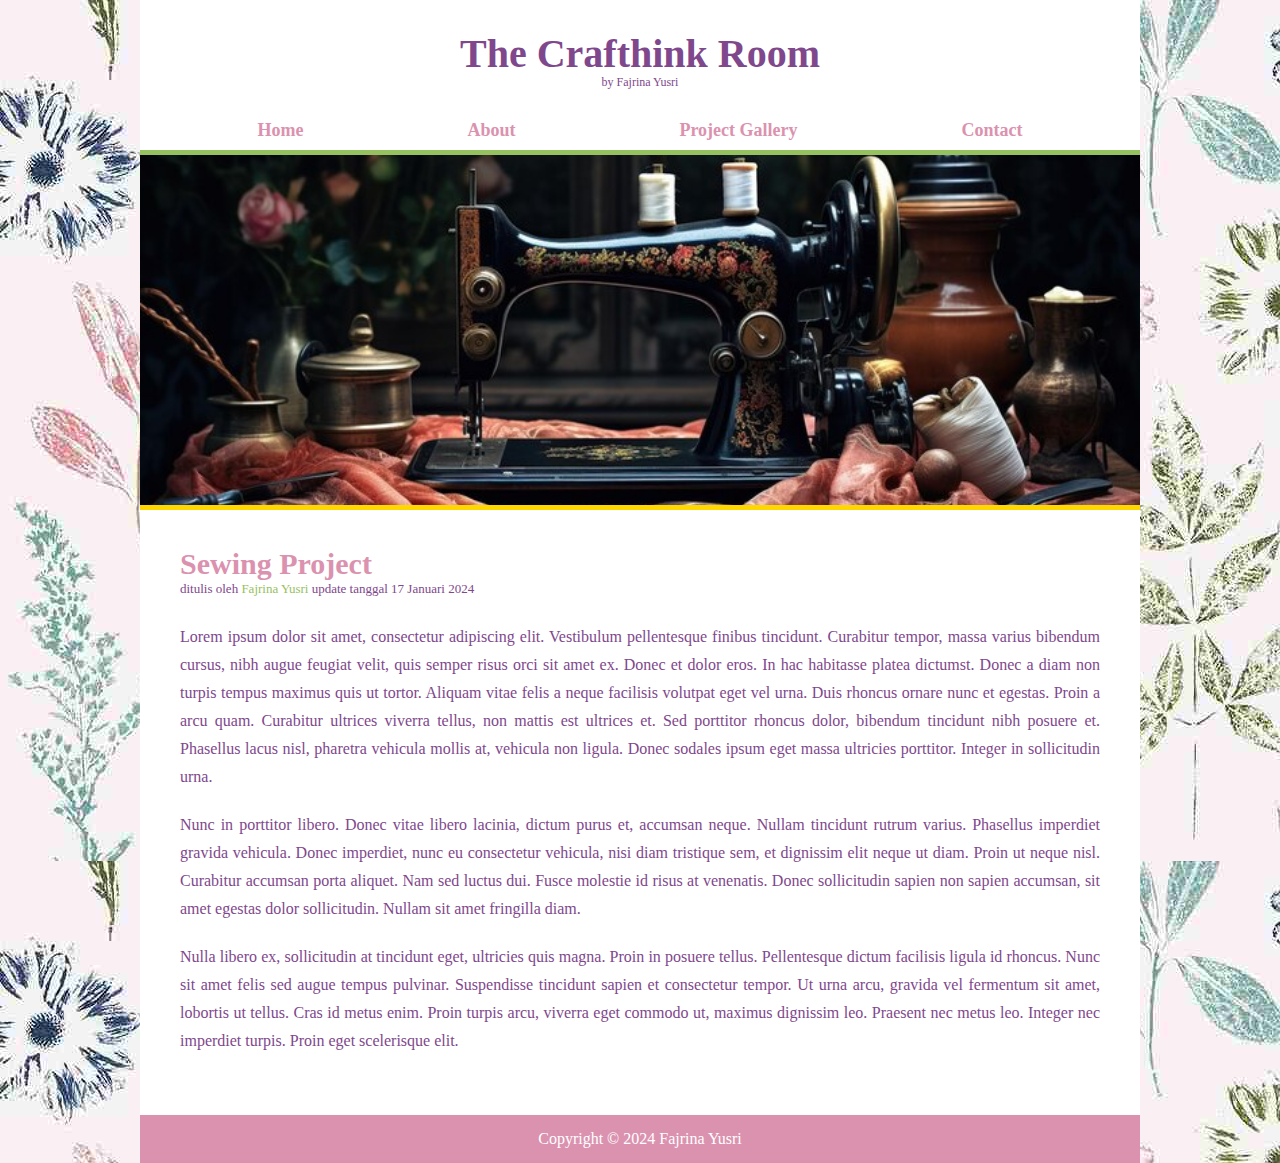
<file: index.html>
<!DOCTYPE html>
<html>
<head>
    <meta charset="UTF-8" />
    <meta name="viewport" width="device-width, initial-scale=1,0"/>
    <title>Website Sederhana</title>
    <link rel="stylesheet" href="css/style.css"/>

</head>
<body>
    <div class="container">
        <!--Ini Bagian Header-->
 
        <div class="header">
            <h1 class="judul">The Crafthink Room</h1>
            <p>by Fajrina Yusri</p>
            <ul>
                <li><a href="index.html">Home</a></li>
                <li><a href="About.html">About</a></li>
                <li><a href="Project Gallery.html">Project Gallery</a></li>
                <li><a href="Contact.html">Contact</a></li>
            </ul>
        </div>

        <!--Ini Bagian Hero Images-->
        <div class="hero"></div>

        <!--Ini Bagian Content Isi Artikel-->
        <div class="content">
            <h2>Sewing Project</h2>
            <p class="penulis">ditulis oleh <a href="#">Fajrina Yusri</a>
                 update tanggal 17 Januari 2024</p>
                 <p>Lorem ipsum dolor sit amet, consectetur adipiscing elit. Vestibulum pellentesque finibus tincidunt. Curabitur tempor, massa varius bibendum cursus, nibh augue feugiat velit, quis semper risus orci sit amet ex. Donec et dolor eros. In hac habitasse platea dictumst. Donec a diam non turpis tempus maximus quis ut tortor. Aliquam vitae felis a neque facilisis volutpat eget vel urna. Duis rhoncus ornare nunc et egestas. Proin a arcu quam. Curabitur ultrices viverra tellus, non mattis est ultrices et. Sed porttitor rhoncus dolor, bibendum tincidunt nibh posuere et. Phasellus lacus nisl, pharetra vehicula mollis at, vehicula non ligula. Donec sodales ipsum eget massa ultricies porttitor. Integer in sollicitudin urna.</p>
                 <p>Nunc in porttitor libero. Donec vitae libero lacinia, dictum purus et, accumsan neque. Nullam tincidunt rutrum varius. Phasellus imperdiet gravida vehicula. Donec imperdiet, nunc eu consectetur vehicula, nisi diam tristique sem, et dignissim elit neque ut diam. Proin ut neque nisl. Curabitur accumsan porta aliquet. Nam sed luctus dui. Fusce molestie id risus at venenatis. Donec sollicitudin sapien non sapien accumsan, sit amet egestas dolor sollicitudin. Nullam sit amet fringilla diam.</p>
                 <p>Nulla libero ex, sollicitudin at tincidunt eget, ultricies quis magna. Proin in posuere tellus. Pellentesque dictum facilisis ligula id rhoncus. Nunc sit amet felis sed augue tempus pulvinar. Suspendisse tincidunt sapien et consectetur tempor. Ut urna arcu, gravida vel fermentum sit amet, lobortis ut tellus. Cras id metus enim. Proin turpis arcu, viverra eget commodo ut, maximus dignissim leo. Praesent nec metus leo. Integer nec imperdiet turpis. Proin eget scelerisque elit.</p>
        </div>

        <!--Ini bagian Footer-->
        <div class="footer">
            <p class="copyright">Copyright &copy; 2024 Fajrina Yusri</p>
        </div>

    </div>
</body>
</html>
</file>
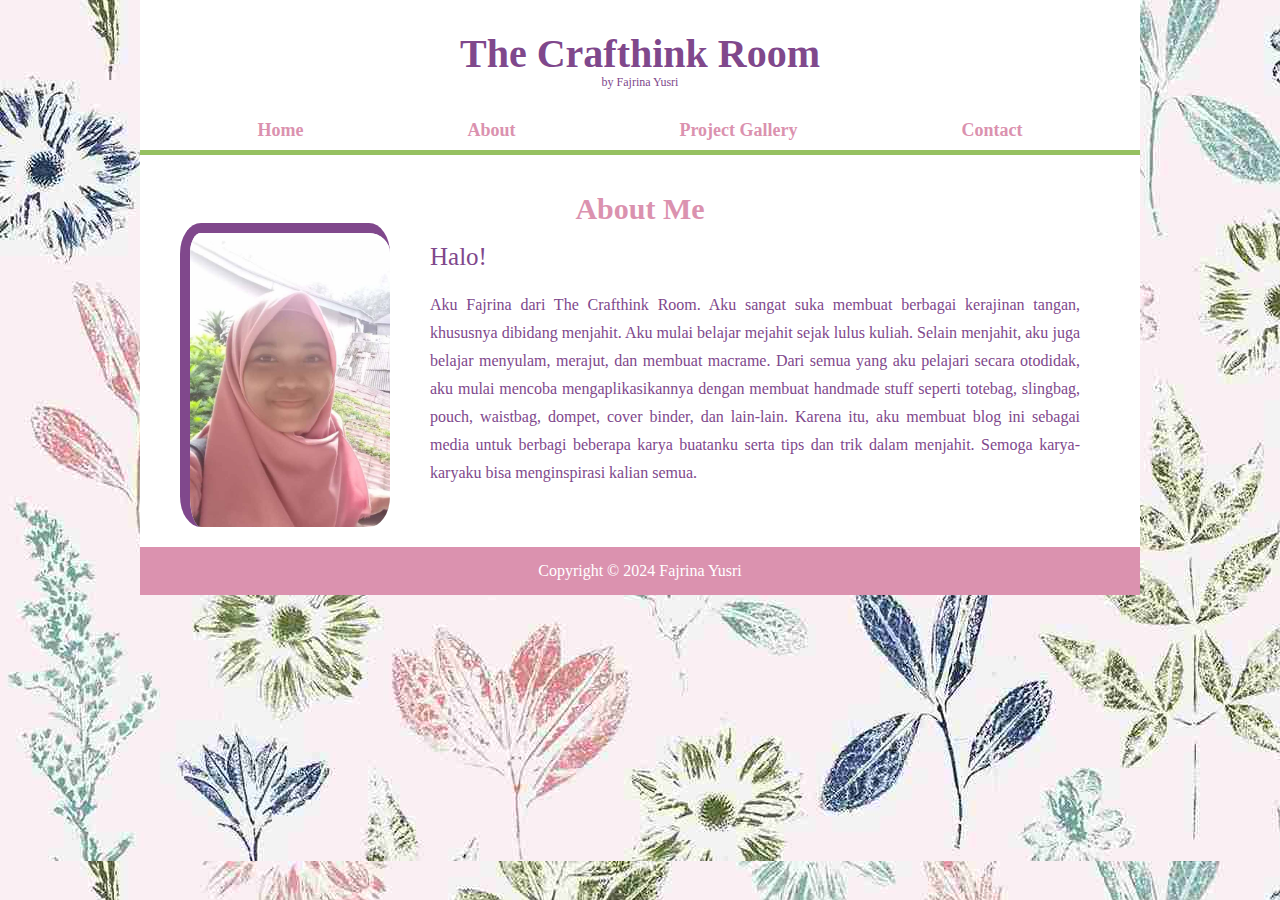
<file: About.html>
<!DOCTYPE html>
<html>
<head>
    <meta charset="UTF-8" />
    <meta name="viewport" width="device-width, initial-scale=1.0"/>
    <title>About</title>
    <link rel="stylesheet" href="css/style_about.css"/>
</head>
<body>
    <div class="container">
        <!--Ini Bagian Header-->
 
        <div class="header">
            <h1 class="judul">The Crafthink Room</h1>
            <p>by Fajrina Yusri</p>
            <ul>
                <li><a href="index.html">Home</a></li>
                <li><a href="About.html">About</a></li>
                <li><a href="Project Gallery.html">Project Gallery</a></li>
                <li><a href="Contact.html">Contact</a></li>
            </ul>
        </div>

        <!--Ini Bagian Hero Images-->
        <div class="hero"></div>

        <!--Ini Bagian Content-->
        <div class="content">
            <h2>About Me</h2>
            <img src="image/Arin.jpg" width="200" alt="Arin"/>
            <p style="font-size: 25px;">Halo!</p>
            <p>Aku Fajrina dari The Crafthink Room. Aku sangat suka membuat berbagai kerajinan tangan, khususnya dibidang menjahit. 
                Aku mulai belajar mejahit sejak lulus kuliah. Selain menjahit, aku juga belajar menyulam, merajut, dan membuat macrame. Dari semua yang aku pelajari secara otodidak, 
                aku mulai mencoba mengaplikasikannya dengan membuat handmade stuff seperti totebag, slingbag, pouch, waistbag, dompet, cover binder, dan lain-lain.
                Karena itu, aku membuat blog ini sebagai media untuk berbagi beberapa karya buatanku serta tips dan trik dalam menjahit. Semoga karya-karyaku bisa menginspirasi kalian semua.
                </p>
        </div>

        <!--Ini Copyright-->
        <div class="footer">
            <p class="copyright">Copyright &copy; 2024 Fajrina Yusri</p>
        </div>

    </div>

</body>
</html>
</file>
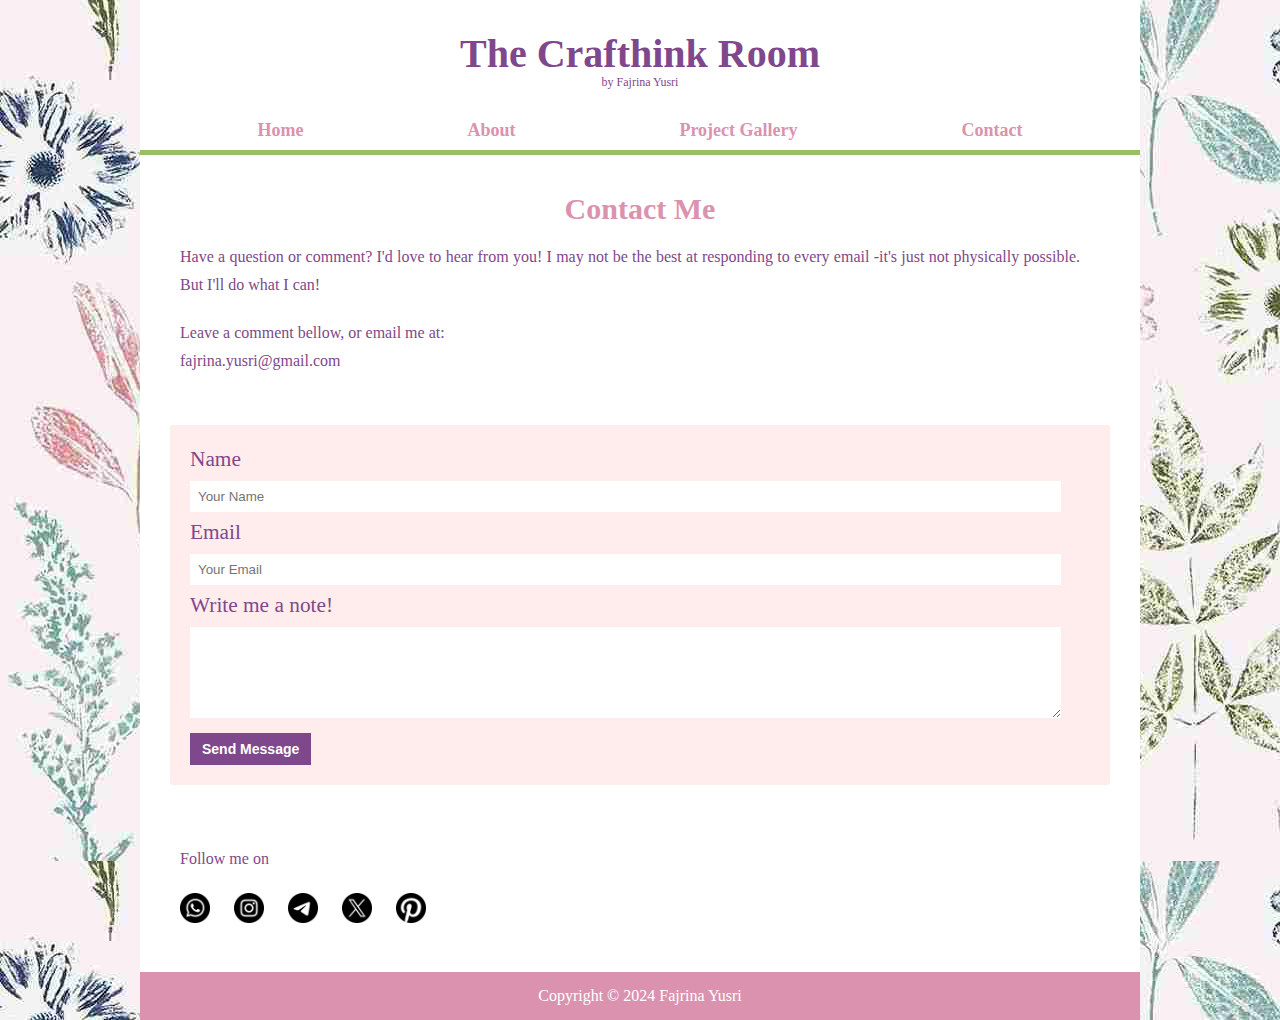
<file: Contact.html>
<!DOCTYPE html>
<html>
<head>
    <meta charset="UTF-8" />
    <meta name="viewport" width="device-width, initial-scale=1,0"/>
    <title>Contact</title>
    <link rel="stylesheet" href="css/style_contact.css"/>

</head>
<body>
    <div class="container">
        <!--Ini Bagian Header-->
 
        <div class="header">
            <h1 class="judul">The Crafthink Room</h1>
            <p>by Fajrina Yusri</p>
            <ul>
                <li><a href="index.html">Home</a></li>
                <li><a href="About.html">About</a></li>
                <li><a href="Project Gallery.html">Project Gallery</a></li>
                <li><a href="Contact.html">Contact</a></li>
            </ul>
        </div>

        <!--Ini Bagian Hero Images-->
        <div class="hero"></div>

        <!--Ini Bagian Content Tentang Contact-->
        <div class="content">
            <h2>Contact Me</h2>
            <p>Have a question or comment? I'd love to hear from you! I may not be the best at responding to every email 
                -it's just not physically possible. But I'll do what I can!</p>
            <p>Leave a comment bellow, or email me at:
            <br />
            <strong>fajrina.yusri@gmail.com</strong></p>
            
        </div>

        <!--Ini Buat Isi Pesan-->
        <div class="form">
            <form method="post">
                <fieldset>
                    <p>
                        <label>Name</label>
                        <input type="text" name="Name" placeholder="Your Name">
                    </p>
                    <p>
                        <label>Email</label>
                        <input type="email" name="Email" placeholder="Your Email">
                    </p>

                    <p>
                        <label>Write me a note!</label>
                        <textarea cols="40" rows="5" name="Write me a note!"></textarea>
                    </p>
                    
                    <input type="submit" name="submit" value="Send Message" class="submit">
                </fieldset>
            </form>
        </div>

        <div class="content">
        </div>
        
        <!--Ini Buat Sosmed-->
        <div class="sosmed">
            <p>Follow me on</p>
            <ul>
                <li>
                    <a href="https://wa.me/62895360315520">
                        <img src="image/whatsapp.png" width="30px" alt="WhatsApp"/></a>
                </li>
                <li>
                    <a href="https://www.instagram.com/fajrinayusri/">
                        <img src="image/instagram.png" width="30px" alt="Instagram"/></a>
                </li>
                <li>
                    <a href="https://t.me/himmel_azurea">
                        <img src="image/telegram.png" width="30px" alt="Telegram"/></a>
                </li>
                <li>
                    <a href="#">
                        <img src="image/twitter.png" width="30px" alt="Twitter"/></a>
                </li>
                <li>
                    <a href="#">
                        <img src="image/pinterest.png" width="30px" alt="Pinterest"/></a>
                </li>
            </ul>

        </div>



        <!--Ini Copyright-->
        <div class="footer">
            <p class="copyright">Copyright &copy; 2024 Fajrina Yusri</p>
        </div>

    </div>
</body>
</html>
</file>
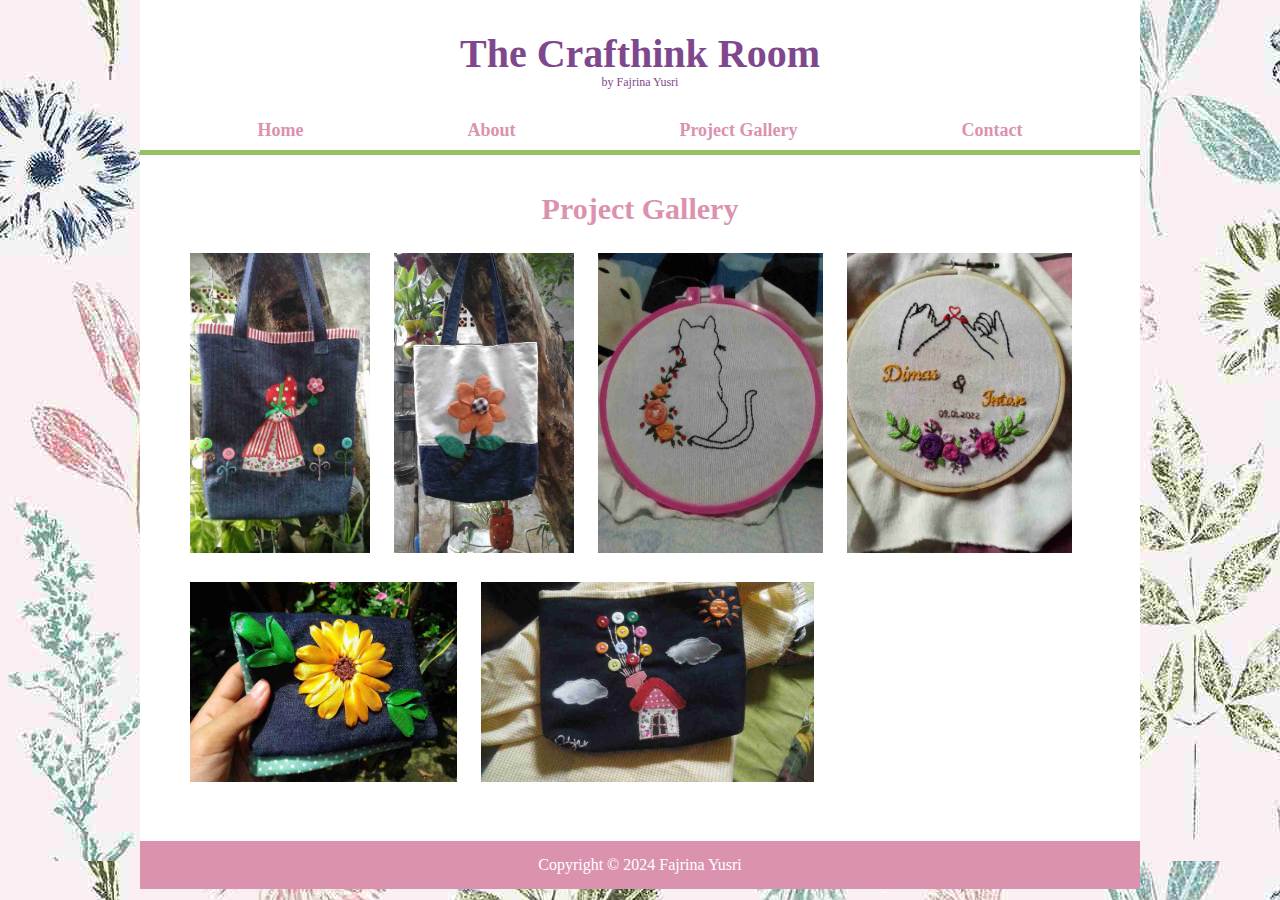
<file: Project Gallery.html>
<!DOCTYPE html>
<html>
<head>
    <meta charset="UTF-8" />
    <meta name="viewport" width="device-width, initial-scale=1.0"/>
    <title>Project Gallery</title>
    <link rel="stylesheet" href="css/style_project.css"/>
</head>
<body>
    <div class="container">
        <!--Ini Bagian Header-->
 
        <div class="header">
            <h1 class="judul">The Crafthink Room</h1>
            <p>by Fajrina Yusri</p>
            <ul>
                <li><a href="index.html">Home</a></li>
                <li><a href="About.html">About</a></li>
                <li><a href="Project Gallery.html">Project Gallery</a></li>
                <li><a href="Contact.html">Contact</a></li>
            </ul>
        </div>

        <!--Ini Bagian Hero Images-->
        <div class="hero"></div>

        <!--Ini Bagian Content-->
        <div class="content">
            <h2>Project Gallery</h2>
            <img src="image/totebag1.jpg" height="300" alt="Totebag"/>
            <img src="image/totebag2.jpg" height="300" alt="Totebag"/>
            <img src="image/cat embroidery.jpg" height="300" alt="Embroidery"/>
            <img src="image/wedding2.jpg" height="300" alt="Embroidery"/>
            <img src="image/book note cover.jpg" height="200" alt="Cover Book"/>
            <img src="image/slingbag.jpg" height="200" alt="slingbag"/>
        </div>

        <!--Ini Copyright-->
        <div class="footer">
            <p class="copyright">Copyright &copy; 2024 Fajrina Yusri</p>
        </div>

    </div>
</body>
</html>
</file>
<file: css/style.css>
/*reset CSS dari meyerweb*/

/* http://meyerweb.com/eric/tools/css/reset/ 
   v2.0 | 20110126
   License: none (public domain)
*/

html, body, div, span, applet, object, iframe,
h1, h2, h3, h4, h5, h6, p, blockquote, pre,
a, abbr, acronym, address, big, cite, code,
del, dfn, em, img, ins, kbd, q, s, samp,
small, strike, strong, sub, sup, tt, var,
b, u, i, center,
dl, dt, dd, ol, ul, li,
fieldset, form, label, legend,
table, caption, tbody, tfoot, thead, tr, th, td,
article, aside, canvas, details, embed, 
figure, figcaption, footer, header, hgroup, 
menu, nav, output, ruby, section, summary,
time, mark, audio, video {
	margin: 0;
	padding: 0;
	border: 0;
	font-size: 100%;
	font: inherit;
	vertical-align: baseline;
}
/* HTML5 display-role reset for older browsers */
article, aside, details, figcaption, figure, 
footer, header, hgroup, menu, nav, section {
	display: block;
}
body {
	line-height: 1;
}
ol, ul {
	list-style: none;
}
blockquote, q {
	quotes: none;
}
blockquote:before, blockquote:after,
q:before, q:after {
	content: '';
	content: none;
}
table {
	border-collapse: collapse;
	border-spacing: 0;
}





/*Style CSS saya*/
body {
    font: 16px/28px elsie swash caps black, candara;
    background-color: #c5e89b;
    background-image: url('../image/daun.jpg');
    background-size: auto;
    color: #80488c;
}

.container {
    width: 1000px;
    background-color: white;
    margin: auto;
}

.header {
    padding: 20px;
    padding-bottom: 5px;
    text-align: center;
}

.header .judul {
    font-size: 40px;
    font-weight: bold;
    margin-top: 20px;
}

.header p {
    font-size: 12px;
    font-family: candara;
    text-align: center;
}

.header ul li {
    display: inline-block;
    margin-top: 20px;
    margin-right: 70px;
    margin-left: 70px;
}

.header a {
    text-decoration: none;
    color: #db92af;
    font-weight: bold;
    padding: 10px;
    font-size: 18px;
}

.header a:hover {
    color: white;
    background-color: #db92af;
}

.hero {
    height: 350px;
    background-image: url('../image/sewing.jpg');
    background-repeat: no-repeat;
    background-size: cover;
    background-position: 0 -140px;
    border-top: 5px solid #96c161;
    border-bottom: 5px solid gold;
}

.content {
    padding: 20px;
    margin: 20px;
}

.content h2 {
    font-size: 30px;
    font-weight: bold;
    color: #db92af;
}

.content .penulis {
    font-size: 13px;
    margin-top: -3px;
}

.content .penulis a {
    color: #96c161;
    text-decoration: none;
}

.content p {
    margin-bottom: 20px;
    margin-top: 20px;
    text-align: justify;
    color: #80488c;
    font-family: candara;
}

.footer {
    background-color: #db92af;
    padding: 10px;
}

.footer .copyright {
    color: #fff;
    text-align: center;
    font-size: 11;
    font-family: candara;
}
</file>
<file: css/style_about.css>
/*reset CSS dari meyerweb*/

/* http://meyerweb.com/eric/tools/css/reset/ 
   v2.0 | 20110126
   License: none (public domain)
*/

html, body, div, span, applet, object, iframe,
h1, h2, h3, h4, h5, h6, p, blockquote, pre,
a, abbr, acronym, address, big, cite, code,
del, dfn, em, img, ins, kbd, q, s, samp,
small, strike, strong, sub, sup, tt, var,
b, u, i, center,
dl, dt, dd, ol, ul, li,
fieldset, form, label, legend,
table, caption, tbody, tfoot, thead, tr, th, td,
article, aside, canvas, details, embed, 
figure, figcaption, footer, header, hgroup, 
menu, nav, output, ruby, section, summary,
time, mark, audio, video {
	margin: 0;
	padding: 0;
	border: 0;
	font-size: 100%;
	font: inherit;
	vertical-align: baseline;
}
/* HTML5 display-role reset for older browsers */
article, aside, details, figcaption, figure, 
footer, header, hgroup, menu, nav, section {
	display: block;
}
body {
	line-height: 1;
}
ol, ul {
	list-style: none;
}
blockquote, q {
	quotes: none;
}
blockquote:before, blockquote:after,
q:before, q:after {
	content: '';
	content: none;
}
table {
	border-collapse: collapse;
	border-spacing: 0;
}





/*Style CSS saya*/
body {
    font: 16px/28px elsie swash caps black, candara;
    background-color: #c5e89b;
    background-image: url('../image/daun.jpg');
    background-size: auto;
    color: #80488c;
}

.container {
    width: 1000px;
    background-color: white;
    margin: auto;
}

.header {
    padding: 20px;
    padding-bottom: 5px;
    text-align: center;
}

.header .judul {
    font-size: 40px;
    font-weight: bold;
    margin-top: 20px
}

.header p {
    font-size: 12px;
    font-family: candara;
    text-align: center;
}

.header ul li {
    display: inline-block;
    margin-top: 20px;
    margin-right: 70px;
    margin-left: 70px;
}

.header a {
    text-decoration: none;
    color: #db92af;
    font-weight: bold;
    padding: 10px;
    font-size: 18px;
}

.header a:hover {
    color: white;
    background-color: #db92af;
}

.hero {
    border-top: 5px solid #96c161;
}

.content {
    padding: 20px;
    margin: 20px;
    margin-top: 20px;
}

.content h2 {
    text-align: center;
    font-size: 30px;
    font-weight: bold;
    color: #db92af;
}

.content img {
    margin-right: 40px;
    border-radius: 10% 10% 10% 10%;
    border-top: 10px solid #80488c;
    border-left: 10px solid #80488c;
    float: left;
}

.content p {
    padding-right: 20px;
    margin-top: 20px;
    margin-bottom: 20px;
    text-align: justify;
    color: #80488c;
    font-family: candara;
}

.footer {
    background-color: #db92af;
    padding: 10px;
}

.footer .copyright {
    color: #fff;
    text-align: center;
    font-size: 11;
    font-family: candara;
}
</file>
<file: css/style_contact.css>
/*reset CSS dari meyerweb*/

/* http://meyerweb.com/eric/tools/css/reset/ 
   v2.0 | 20110126
   License: none (public domain)
*/

html, body, div, span, applet, object, iframe,
h1, h2, h3, h4, h5, h6, p, blockquote, pre,
a, abbr, acronym, address, big, cite, code,
del, dfn, em, img, ins, kbd, q, s, samp,
small, strike, strong, sub, sup, tt, var,
b, u, i, center,
dl, dt, dd, ol, ul, li,
fieldset, form, label, legend,
table, caption, tbody, tfoot, thead, tr, th, td,
article, aside, canvas, details, embed, 
figure, figcaption, footer, header, hgroup, 
menu, nav, output, ruby, section, summary,
time, mark, audio, video {
	margin: 0;
	padding: 0;
	border: 0;
	font-size: 100%;
	font: inherit;
	vertical-align: baseline;
}
/* HTML5 display-role reset for older browsers */
article, aside, details, figcaption, figure, 
footer, header, hgroup, menu, nav, section {
	display: block;
}
body {
	line-height: 1;
}
ol, ul {
	list-style: none;
}
blockquote, q {
	quotes: none;
}
blockquote:before, blockquote:after,
q:before, q:after {
	content: '';
	content: none;
}
table {
	border-collapse: collapse;
	border-spacing: 0;
}





/*Style CSS saya*/
body {
    font: 16px/28px elsie swash caps black, candara;
    background-color: #c5e89b;
    background-image: url('../image/daun.jpg');
    background-size: auto;
    color: #80488c;
}

.container {
    width: 1000px;
    background-color: white;
    margin: auto;
}

.header {
    padding: 20px;
    padding-bottom: 5px;
    text-align: center;
}

.header .judul {
    font-size: 40px;
    font-weight: bold;
    margin-top: 20px
}

.header p {
    font-size: 12px;
    font-family: candara;
    text-align: center;
}

.header ul li {
    display: inline-block;
    margin-top: 20px;
    margin-right: 70px;
    margin-left: 70px;
}

.header a {
    text-decoration: none;
    color: #db92af;
    font-weight: bold;
    padding: 10px;
    font-size: 18px;
}

.header a:hover {
    color: white;
    background-color: #db92af;
}

.hero {
    border-top: 5px solid #96c161;
}

.content {
    padding: 20px;
    margin: 20px;
    margin-top: 20px;
}

.content h2 {
    text-align: center;
    font-size: 30px;
    font-weight: bold;
    color: #db92af;
}

.content p {
    padding-right: 20px;
    margin-top: 20px;
    margin-bottom: 20px;
    text-align: justify;
    color: #80488c;
    font-family: candara;
}

.form {
    padding: 20px;
    margin: 20px auto;
    margin-top: -10px;
    width: 900px;
    background: #ffecec;
    border-radius: 3px;
}

label {
    font-size: 16pt;
    color: #80488c;
}

input[type="text"],
input[type="email"],
textarea {
    padding: 8px;
    width: 95%;
    background: #fff;
    border: 0;
    font-size: 10pt;
    margin: 6px 0px;
}

.submit {
    background: #80488c;
    color: white;
    border: 0;
    padding: 8px 12px;
    font-size: 14px;
    font-weight: bold;
}

.sosmed {
    padding: 20px;
    margin: 20px;
    margin-top: -60px;
}

.sosmed p {
    margin-bottom: 20px;
    margin-top: 20px;
    text-align: justify;
    color: #80488c;
    font-family: candara;
}

.sosmed ul li {
    display: inline-block;
    margin-right: 20px;
}

.footer {
    background-color: #db92af;
    padding: 10px;
}

.footer .copyright {
    color: #fff;
    text-align: center;
    font-size: 11;
    font-family: candara;
}


/*Format untuk form versi 2

.content {
    padding: 20px;
}

.content h2 {
    text-align: center;
    font-size: 30px;
    font-weight: bold;
    color: #db92af;
}

.content p {
    padding-right: 20px;
    margin-bottom: 20px;
    margin-top: -20px;
    text-align: justify;
    color: #80488c;
    font-family: candara;
}

.form {
    padding: 20px;
    margin: 20px;
    margin-top: -10px;
    width: 17em;
    background: #ffecec;
    border-radius: 3px;
    float: right;
}

label {
    font-size: 16pt;
    color: #80488c;
}

input[type="text"],
input[type="email"],
textarea {
    padding: 8px;
    width: 95%;
    background: #fff;
    border: 0;
    font-size: 10pt;
    margin: 6px 0px;
}

.submit {
    background: #80488c;
    color: white;
    border: 0;
    padding: 8px 12px;
    font-size: 14px;
    font-weight: bold;
}
*/
</file>
<file: css/style_project.css>
/*reset CSS dari meyerweb*/

/* http://meyerweb.com/eric/tools/css/reset/ 
   v2.0 | 20110126
   License: none (public domain)
*/

html, body, div, span, applet, object, iframe,
h1, h2, h3, h4, h5, h6, p, blockquote, pre,
a, abbr, acronym, address, big, cite, code,
del, dfn, em, img, ins, kbd, q, s, samp,
small, strike, strong, sub, sup, tt, var,
b, u, i, center,
dl, dt, dd, ol, ul, li,
fieldset, form, label, legend,
table, caption, tbody, tfoot, thead, tr, th, td,
article, aside, canvas, details, embed, 
figure, figcaption, footer, header, hgroup, 
menu, nav, output, ruby, section, summary,
time, mark, audio, video {
	margin: 0;
	padding: 0;
	border: 0;
	font-size: 100%;
	font: inherit;
	vertical-align: baseline;
}
/* HTML5 display-role reset for older browsers */
article, aside, details, figcaption, figure, 
footer, header, hgroup, menu, nav, section {
	display: block;
}
body {
	line-height: 1;
}
ol, ul {
	list-style: none;
}
blockquote, q {
	quotes: none;
}
blockquote:before, blockquote:after,
q:before, q:after {
	content: '';
	content: none;
}
table {
	border-collapse: collapse;
	border-spacing: 0;
}





/*Style CSS saya*/
body {
    font: 16px/28px elsie swash caps black, candara;
    background-color: #c5e89b;
    background-image: url('../image/daun.jpg');
    background-size: auto;
    color: #80488c;
}

.container {
    width: 1000px;
    background-color: white;
    margin: auto;
}

.header {
    padding: 20px;
    padding-bottom: 5px;
    text-align: center;
}

.header .judul {
    font-size: 40px;
    font-weight: bold;
    margin-top: 20px
}

.header p {
    font-size: 12px;
    font-family: candara;
    text-align: center;
}

.header ul li {
    display: inline-block;
    margin-top: 20px;
    margin-right: 70px;
    margin-left: 70px;
}

.header a {
    text-decoration: none;
    color: #db92af;
    font-weight: bold;
    padding: 10px;
    font-size: 18px;
}

.header a:hover {
    color: white;
    background-color: #db92af;
}

.hero {
    border-top: 5px solid #96c161;
}

.content {
    padding: 20px;
    margin: 20px;
    margin-top: 20px;
}

.content h2 {
    text-align: center;
    font-size: 30px;
    font-weight: bold;
    color: #db92af;
    margin-bottom: 20px;
}

.content img {
    padding: 10px;
}
.footer {
    background-color: #db92af;
    padding: 10px;
}

.footer .copyright {
    color: #fff;
    text-align: center;
    font-size: 11;
    font-family: candara;
}
</file>
